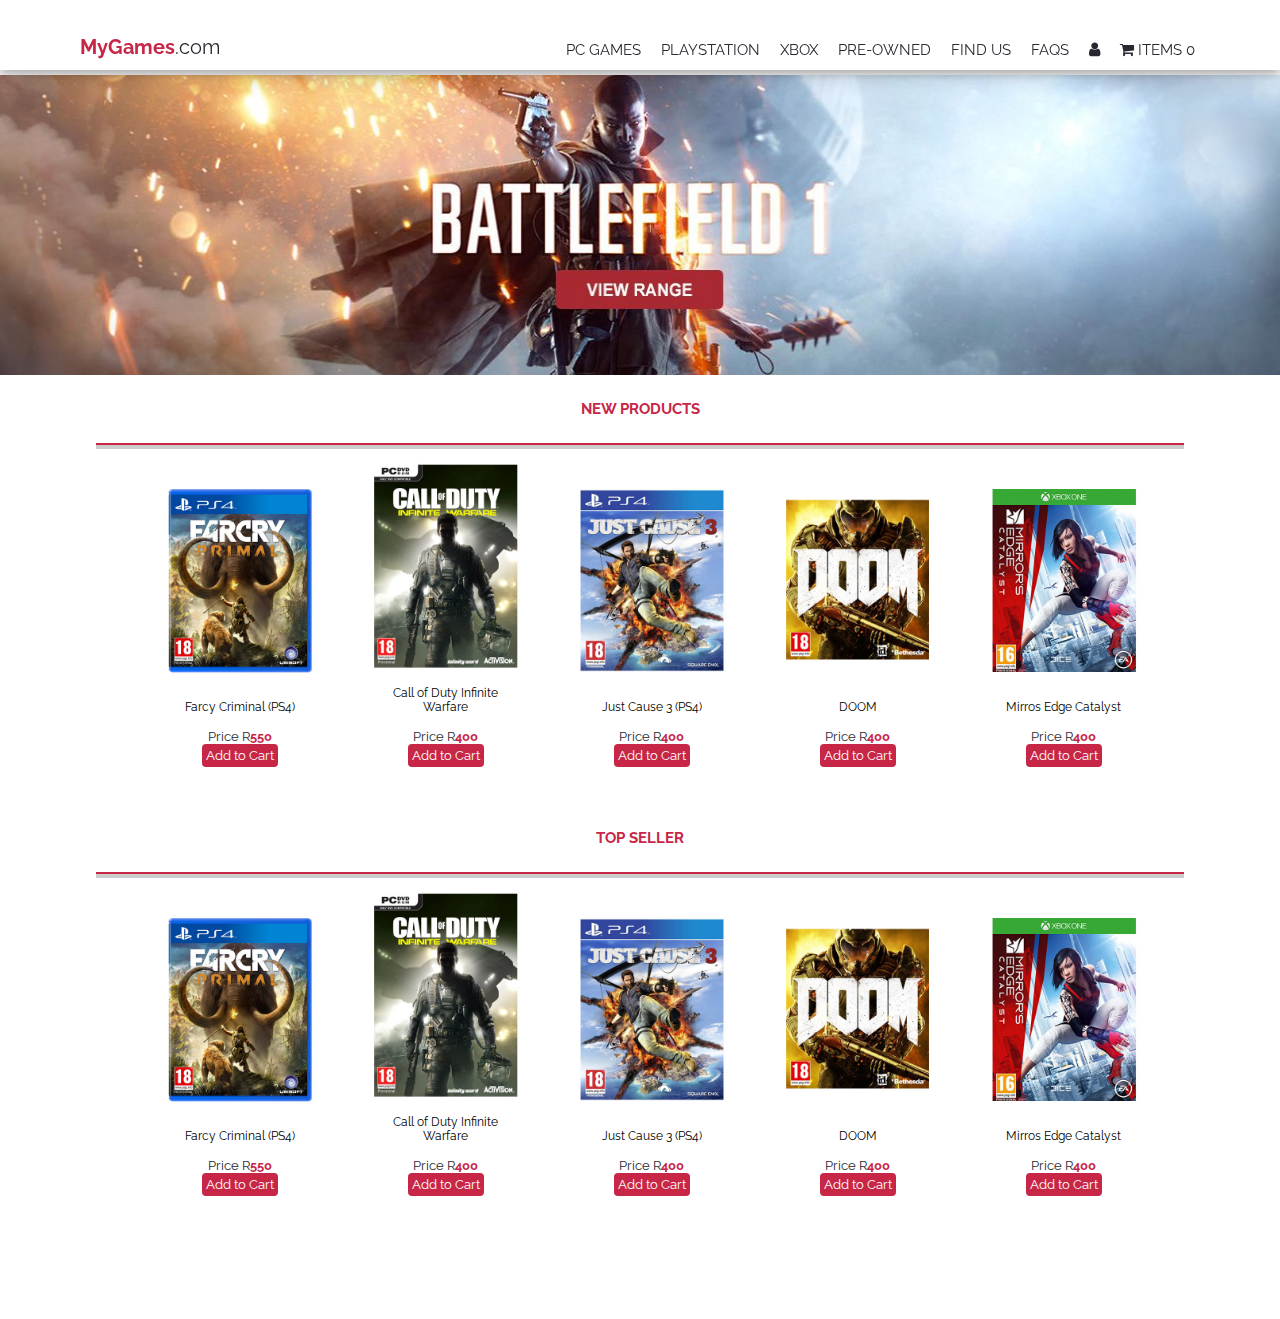
<file: index.html>
<!DOCTYPE html>
<html>
	<head>
		<meta charset="utf-8">
		<link href="https://fonts.googleapis.com/css?family=Raleway" rel="stylesheet">
		<link rel="stylesheet" type="text/css" href="css/normalization.css">
		<link rel="stylesheet" type="text/css" href="css/main.css">	
		<link rel="stylesheet" href="http://cdnjs.cloudflare.com/ajax/libs/font-awesome/4.6.3/css/font-awesome.min.css">
		<script type="text/javascript" src="js/jquery-3.1.0.min.js"></script>	
		<!--script type="text/javascript" src="js/cookie.js"></script-->	
		<script type="text/javascript" src="js/script.js"></script>
		<script type="text/javascript" src="js/slide.js"></script>		
		<title>MyGames.com|Home</title>

		
	</head>

	<body>
		<!--HEADER-->
		<header class="header">	
			<!--NAVEGATOR-->	
			<div class="nav-main">
				<div class="logo">
					<a href="index.html"><b>MyGames</b>.com</a>				
				</div>
				<ul>
					<li>
						<a class="nav-item" href="#">PC Games</a>
						<div class="nav-content">
							<div class="nav-sub">
								<ul>
									<li><a href="#">Adventure</a></li>
									<li><a href="#">Action</a></li>
									<li><a href="#">Sport</a></li>
									<li><a href="#">Shooting</a></li>
								</ul>
							</div>
						</div>
					</li>
					<li>
						<a class="nav-item" href="#">Playstation</a>
						<div class="nav-content">
							<div class="nav-sub">
								<ul>
									<li><a href="#">Adventure</a></li>
									<li><a href="#">Action</a></li>
									<li><a href="#">Sport</a></li>
									<li><a href="#">Shooting</a></li>
								</ul>
							</div>
						</div>
					</li>
					<li>
						<a class="nav-item" href="#">Xbox</a>
					</li>
					<li>
						<a class="nav-item" href="#">Pre-owned</a>
					</li>
					<li>
						<a class="nav-item" href="#">	Find Us</a>
					</li>
					<li>
						<a class="nav-item" href="#">FAQs</a>
					</li>
					<li>
						<a class="nav-item fa fa-user" aria-hidden="true" href="#" title="My Accont"></a>
					</li>
					<li class="cart">
						<a class="nav-item" href="cart-view.html" title="My Cart"> 
							<i class="fa fa-shopping-cart" aria-hidden="true"></i>
							<span class="cart-count">Items <span class="cartTotal">0</span></span>							
						</a>
						<div class="cart-content">							
							<table id="show-cart">	
							</table>
							<div> Due total: R<span id="total-cart"></span> </div>
						</div>
					</li>
				</ul>					
			</div>	
			<!--END NAVEGATOR-->
		</header>
		<!--END HEADER-->

		<!--CARROSSEL-->
		<section class="slide" >
			<img class="mySlides" src="img/img2.jpg" id="img">
			<img class="mySlides" src="img/img1.jpg" id="img">
			<img  class="mySlides" src="img/img3.jpg" id="img">			
		</section>
		<!--END CARROSSEL-->
		<!--NEW PRODUCT-->
		<section class="new-prod">
			<div class="sub-desc">
				<h3>New Products</h3>
			</div>

			<div class="prod-show">
				<div class="item">
					<div class="item-img">
						<img onmouseover="this.src='img/CallOF.jpg'" onmouseout="this.src='img/FarCry-Primal_PS4.jpg'" src="img/FarCry-Primal_PS4.jpg">
					</div>
					<div class="item-desc">
						<p>Farcy Criminal (PS4)</p>
					</div>
					<a href="#">Price R<b class="price">550</b></a><br>
					<a><span class="tile" data-name="Farcy Criminal" data-price="550">Add to Cart</span></a>
				</div>	
				<div class="item">
					<div class="item-img">
						<img onmouseover="this.src='img/CallOF.jpg'" onmouseout="this.src='img/FarCry-Primal_PS4.jpg'"  src="img/CallOF.jpg">
					</div>
					<div class="item-desc">
						<p>Call of Duty Infinite Warfare</p>
					</div>
					<a href="#">Price R<b class="price">400</b></a><br>
					<a><span class="tile" data-name="Call of Duty Infinite Warfare" data-price="400">Add to Cart</span></a>
				</div>	
				<div class="item">
					<div class="item-img">
						<img onmouseover="this.src='img/CallOF.jpg'" onmouseout="this.src='img/FarCry-Primal_PS4.jpg'"  src="img/JustPS41.jpg">
					</div>
					<div class="item-desc">
						<p>Just Cause 3 (PS4)</p>
					</div>
					<a href="#">Price R<b class="price">400</b></a><br>
					<a><span class="tile" data-name="Just Cause 3 (PS4)" data-price="400">Add to Cart</span></a>
				</div>	
				<div class="item">
					<div class="item-img">
						<img onmouseover="this.src='img/CallOF.jpg'" onmouseout="this.src='img/FarCry-Primal_PS4.jpg'"  src="img/DOOM.jpg">
					</div>
					<div class="item-desc">
						<p>DOOM</p>
					</div>
					<a href="#">Price R<b class="price">400</b></a><br>
					<a><span class="tile" data-name="DOOM" data-price="400">Add to Cart</span></a>
				</div>	
				<div class="item">
					<div class="item-img">
						<img onmouseover="this.src='img/CallOF.jpg'" onmouseout="this.src='img/FarCry-Primal_PS4.jpg'" src="img/Mirrors.jpg">
					</div>
					<div class="item-desc">
						<p>Mirros Edge Catalyst</p>
					</div>
					<a href="#">Price R<b class="price">400</b></a><br>
					<a><span class="tile" data-name="Mirros Edge Catalyst" data-price="400">Add to Cart</span></a>
				</div>			
			</div>
		</section>
		<!--END NEW PRODUCT-->

		<!--TOP SELLERS-->
		<section class="prod" 	id="p">
			<div class="sub-desc">
				<h3>top seller</h3>
			</div>

			<div class="prod-show">
				<div class="item">
					<div class="item-img">
						<img onmouseover="this.src='img/CallOF.jpg'" onmouseout="this.src='img/FarCry-Primal_PS4.jpg'" src="img/FarCry-Primal_PS4.jpg">
					</div>
					<div class="item-desc">
						<p>Farcy Criminal (PS4)</p>
					</div>
					<a href="#">Price R<b class="price">550</b></a><br>
					<a><span class="tile" data-name="Farcy Criminal" data-price="550">Add to Cart</span></a>
				</div>	
				<div class="item">
					<div class="item-img">
						<img onmouseover="this.src='img/CallOF.jpg'" onmouseout="this.src='img/FarCry-Primal_PS4.jpg'"  src="img/CallOF.jpg">
					</div>
					<div class="item-desc">
						<p>Call of Duty Infinite Warfare</p>
					</div>
					<a href="#">Price R<b class="price">400</b></a><br>
					<a><span class="tile">Add to Cart</span></a>
				</div>	
				<div class="item">
					<div class="item-img">
						<img onmouseover="this.src='img/CallOF.jpg'" onmouseout="this.src='img/FarCry-Primal_PS4.jpg'"  src="img/JustPS41.jpg">
					</div>
					<div class="item-desc">
						<p>Just Cause 3 (PS4)</p>
					</div>
					<a href="#">Price R<b class="price">400</b></a><br>
					<a><span class="tile">Add to Cart</span></a>
				</div>	
				<div class="item">
					<div class="item-img">
						<img onmouseover="this.src='img/CallOF.jpg'" onmouseout="this.src='img/FarCry-Primal_PS4.jpg'"  src="img/DOOM.jpg">
					</div>
					<div class="item-desc">
						<p>DOOM</p>
					</div>
					<a href="#">Price R<b class="price">400</b></a><br>
					<a><span class="tile">Add to Cart</span></a>
				</div>	
				<div class="item">
					<div class="item-img">
						<img onmouseover="this.src='img/CallOF.jpg'" onmouseout="this.src='img/FarCry-Primal_PS4.jpg'" src="img/Mirrors.jpg">
					</div>
					<div class="item-desc">
						<p>Mirros Edge Catalyst</p>
					</div>
					<a href="#">Price R<b class="price">400</b></a><br>
					<a><span class="tile">Add to Cart</span></a>
				</div>			
			</div>
		</section>
		<!--END TOP SELLERS-->
	</body>

	
	
</html>
</file>
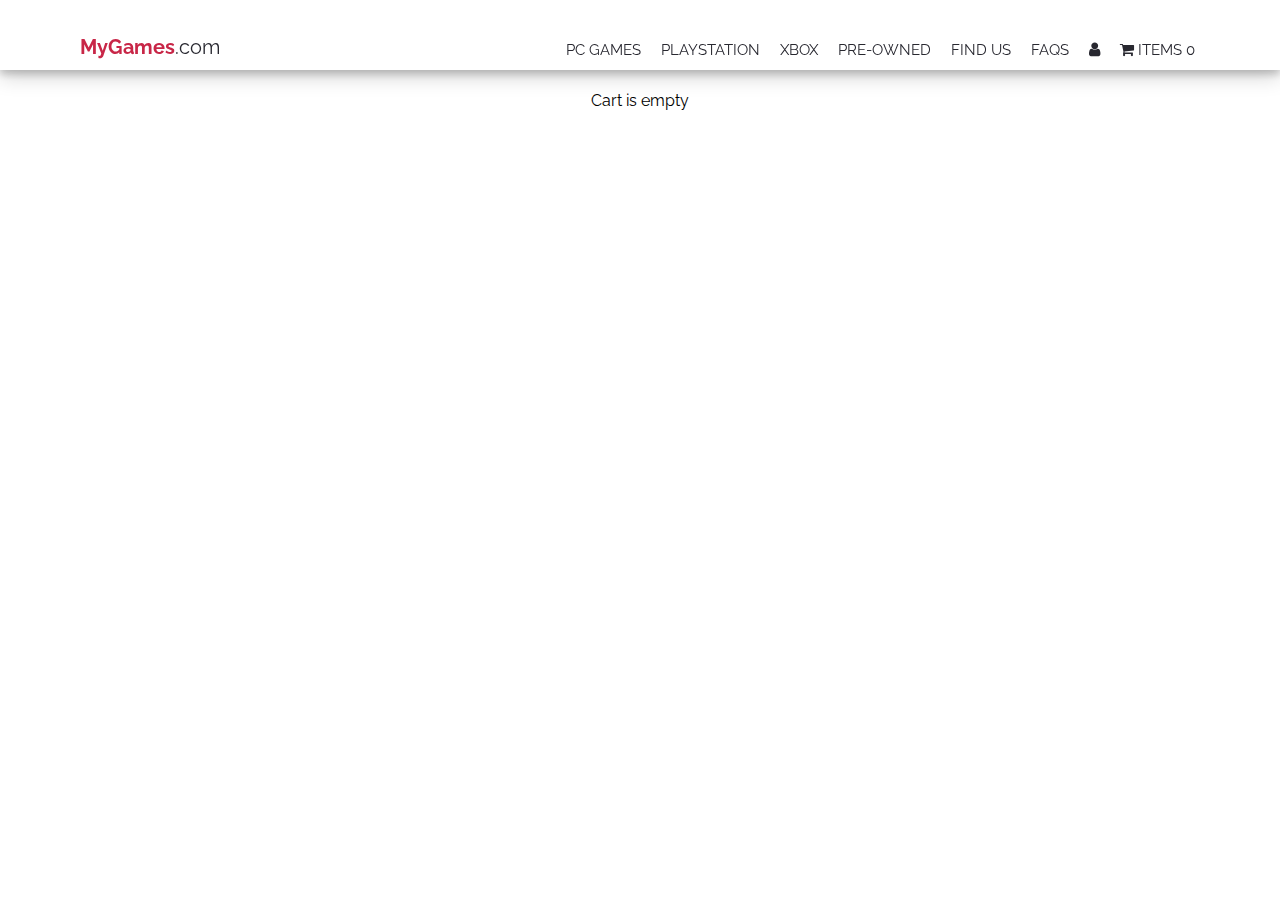
<file: cart-view.html>
<!DOCTYPE html>
<html>
	<head>
		<meta charset="utf-8">
		<link href="https://fonts.googleapis.com/css?family=Raleway" rel="stylesheet">
		<link rel="stylesheet" type="text/css" href="css/normalization.css">
		<link rel="stylesheet" type="text/css" href="css/main.css">	
		<link rel="stylesheet" href="http://cdnjs.cloudflare.com/ajax/libs/font-awesome/4.6.3/css/font-awesome.min.css">
		<script type="text/javascript" src="js/jquery-3.1.0.min.js"></script>	
		<script type="text/javascript" src="js/script.js"></script>
		<title>MyGames.com|Home</title>

		
	</head>

	<body>
		<!--HEADER-->
		<header class="header">	
			<!--NAVEGATOR-->	
			<div class="nav-main">
				<div class="logo">
					<a href="index.html"><b>MyGames</b>.com</a>				
				</div>
				<ul>
					<li>
						<a class="nav-item" href="#">PC Games</a>
						<div class="nav-content">
							<div class="nav-sub">
								<ul>
									<li><a href="#">Adventure</a></li>
									<li><a href="#">Action</a></li>
									<li><a href="#">Sport</a></li>
									<li><a href="#">Shooting</a></li>
								</ul>
							</div>
						</div>
					</li>
					<li>
						<a class="nav-item" href="#">Playstation</a>
						<div class="nav-content">
							<div class="nav-sub">
								<ul>
									<li><a href="#">Adventure</a></li>
									<li><a href="#">Action</a></li>
									<li><a href="#">Sport</a></li>
									<li><a href="#">Shooting</a></li>
								</ul>
							</div>
						</div>
					</li>
					<li>
						<a class="nav-item" href="#">Xbox</a>
					</li>
					<li>
						<a class="nav-item" href="#">Pre-owned</a>
					</li>
					<li>
						<a class="nav-item" href="#">	Find Us</a>
					</li>
					<li>
						<a class="nav-item" href="#">FAQs</a>
					</li>
					<li>
						<a class="nav-item fa fa-user" aria-hidden="true" href="#" title="My Accont"></a>
					</li>
					<li class="cart">
						<a class="nav-item" href="#" title="My Cart"> 
							<i class="fa fa-shopping-cart" aria-hidden="true"></i>
							<span class="cart-count">Items <span class="cartTotal">0</span></span>							
						</a>						
					</li>
				</ul>					
			</div>	
			<!--END NAVEGATOR-->
		</header>
		<!--END HEADER-->
		
		<!--CARROSSEL-->
		<section class="cart-prev">
			<div class="sub-desc">
				<h3>My Cart</h3>
			</div>
										
			<table id="show-cart">	
			</table>
			<div class="total"> <p>Due total: R<span id="total-cart"></span></p> </div>
			
		</section>
	
	</body>

	
	
</html>
</file>
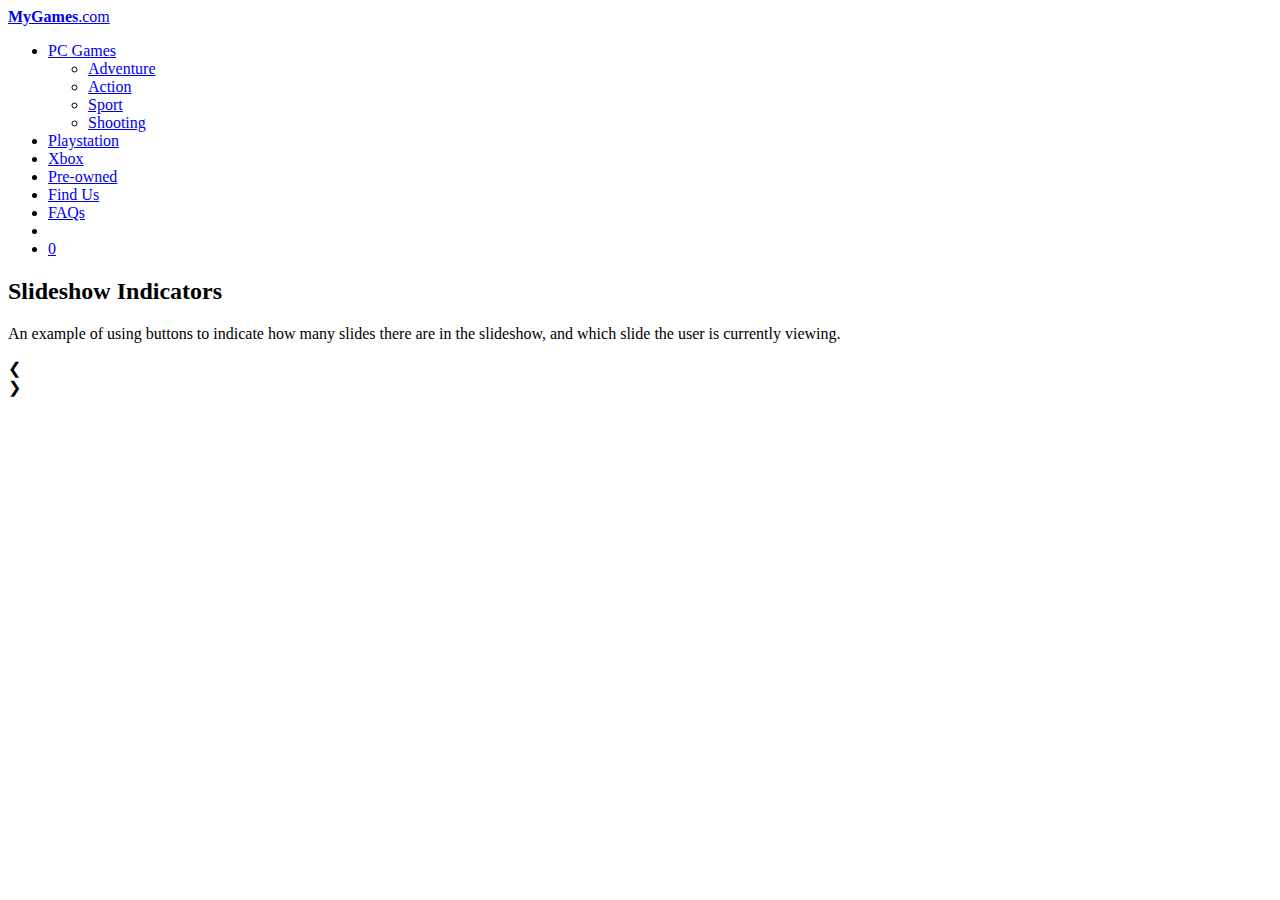
<file: img/slide.html>
<!DOCTYPE html>
<html>
<meta name="viewport" content="width=device-width, initial-scale=1">
<link rel="stylesheet" href="http://www.w3schools.com/lib/w3.css">
<style>
.mySlides {display:none}
.w3-left, .w3-right, .w3-badge {cursor:pointer}
.w3-badge {height:13px;width:13px;padding:0}
</style>
<body>
<header>    
      <nav class="nav-main">
        <div class="logo">
          <a href="#"><b>MyGames</b>.com</a>        
        </div>
        <ul>
          <li>
            <a class="nav-item" href="#">PC Games</a>
            <div class="nav-content">
              <div class="nav-sub">
                <ul>
                  <li><a href="#">Adventure</a></li>
                  <li><a href="#">Action</a></li>
                  <li><a href="#">Sport</a></li>
                  <li><a href="#">Shooting</a></li>
                </ul>
              </div>
            </div>
          </li>
          <li>
            <a class="nav-item" href="#">Playstation</a>
          </li>
          <li>
            <a class="nav-item" href="#">Xbox</a>
          </li>
          <li>
            <a class="nav-item" href="#">Pre-owned</a>
          </li>
          <li>
            <a class="nav-item" href="#"> Find Us</a>
          </li>
          <li>
            <a class="nav-item" href="#">FAQs</a>
          </li>
          <li>
            <a class="nav-item fa fa-user" aria-hidden="true" href="#" title="My Accont"></a>
          </li>
          <li>
            <a class="nav-item" href="#" title="My Cart"> 
              <i class="fa fa-shopping-cart" aria-hidden="true"></i>
              <span class="cart-count">0</span>
            </a>
          </li>
        </ul>   
      </nav>      
    

<div class="w3-container">
  <h2>Slideshow Indicators</h2>
  <p>An example of using buttons to indicate how many slides there are in the slideshow, and which slide the user is currently viewing.</p>
</div>

<div class="w3-content w3-display-container" style="max-width:1294px">
  <img class="mySlides" src="img1.jpg" style="width:100%">
  <img class="mySlides" src="img2.jpg" style="width:100%">
  <img class="mySlides" src="img3.jpg" style="width:100%">
  <div class="w3-center w3-section w3-large w3-text-white w3-display-bottomleft" style="width:100%">
    <div class="w3-left w3-padding-left w3-hover-text-khaki" onclick="plusDivs(-1)">&#10094;</div>
    <div class="w3-right w3-padding-right w3-hover-text-khaki" onclick="plusDivs(1)">&#10095;</div>
    <span class="w3-badge demo w3-border w3-transparent w3-hover-white" onclick="currentDiv(1)"></span>
    <span class="w3-badge demo w3-border w3-transparent w3-hover-white" onclick="currentDiv(2)"></span>
    <span class="w3-badge demo w3-border w3-transparent w3-hover-white" onclick="currentDiv(3)"></span>
  </div>
</div>



</body>
</html>
</file>
<file: css/normalization.css>
a, a:hover, a:focus{
	text-decoration:none;
}
body{
	background-color: #fff;
	font-family:'Raleway', sans-serif;
	margin: 0;	
}
</file>
<file: css/main.css>
/*HEADER*/

.header{
	height: 75px;
}
.nav{
	height: 75px;
}
.nav-main{
	width: 100%;	
	height: 70px;
	background-color: #fff;	
	position: fixed;
	box-shadow: 0 4px 8px 0 rgba(0, 0, 0, 0.2), 0 6px 20px 0 rgba(0, 0, 0, 0.19);
}

.logo{
	margin-top: 10px;
}

.logo a{
	color: #282830;
	font-size: 20px;
	height: 30px;
	float: left;
	padding: 15px 30px;
	margin-top: 10px;
	margin-left: 50px;
}

.logo b{
	color: #c82647;
}

.nav-main > ul{
	margin-right: 75px; 
	padding: 0;
	float: right;
	list-style-type: none;
}

.nav-main > ul > li{
	float: left;
}

.nav-item{
	font-size: 15px;
	display: inline-block;
	padding: 15px 10px;
	height: 30px;
	text-decoration: none;
	color: #282830;
	text-transform: uppercase;
}

.nav-item:hover{
	color: #c82647;
	font-weight: bold;
	text-transform: uppercase;	
}

.nav-content{
	background-color: #fff;
	position: absolute;
	top: 70px;
	overflow: hidden;
	max-height: 0;
	text-transform: uppercase;
	font-size: 12px;
}
.nav-content a{
	color:#c82647;
	text-decoration: none;	
}
.nav-sub{
	padding: 20px;
}
.nav-sub ul{
	margin: 0;
	padding: 0;
	list-style-type: none;
}

.nav ul li:hover{
}
.nav-sub ul li a{
	display: inline-block;
	padding: 5px 0;
}

.nav-item:focus ~ .nav-content{
	max-height: 400px;
	width: 420px;
	transition: max-height 0.4s;
}

/*CART*/
.cart{
	float: left;
}
.cart-content{
	background-color: #fff;
	position: absolute;
	top: 70px;
	overflow: hidden;
	max-height: 0;
	text-transform: uppercase;
	font-size: 10px;

}

.nav-item:focus ~ .cart-content{
	max-height: 400px;
	width: 250px;
	transition: max-height 0.4s;	
	float: left;
}

/*SLIDE*/
.slide{
	height: 300px;
	width: 100%;
	overflow: hidden;
}

.slide img{
	height: 100%;
	width: 100%;
}

/*PRODUCT*/

.prod{
	width: 100%;
	height: 500px;
	background-color: #fff;
}

.sub-desc{
	border-bottom: 2px #c82647 solid;
	width: 85%;
	margin: 0 auto;
	box-shadow: 0 4px 0px 0 rgba(0, 0, 0, 0.2);
}
.sub-desc h3{
	padding: 10px;
	text-align: center;
	color: #c82647;
	text-transform: uppercase;
	font-size: 15px;
}
.prod-show{
	padding-top: 10px;
	width: 85%;
	margin:  0 auto;
	padding-left: 85px;
}
.item{
	text-align: center;
	display: inline-block;
	margin-right: 5px;
	margin-left: 5px;
	width: 192px;
	height: 335px;
}
.item a{
	font-size: 13px;
	color:  #282830;
}
.item b{
	color: #c82647;
}
.item-img{
	padding-top: 4px;
	margin: 0 auto;
	width: 150px;
	height: 215px;
	overflow: hidden;
}

.item-img img{
	height: 100%;
	width: 100%;
}

.item-desc{
	padding-top: 0;
	padding-bottom: 0;
	margin: 0 auto;
	width: 150px;
}

.item-desc p {
	font-size: 12px;
}
.item a span{
	cursor: pointer;
	background-color: #c82647;
	color: #fff;
	padding: 4px;
	border-radius: 4px;
}



.cart-prev{
	height: 500px;
	width: 100%;
	text-align: center;
	background-color: #fff;
	margin: 0 auto;
}


/*Table Cart*/
table {
    border-collapse: collapse;
    width: 75%;
    margin: 0 auto;
    margin-top: 10px;
    border-radius: 5px;
}

th, td {
    text-align: center;
    padding: 10px;
}
td{
	font-size: 12px;
}

tr:nth-child(even){background-color: #f2f2f2}

th {
	font-size: 14px;
	font-weight: 700;
    background-color: #c82647;
    color: white;
}
.total{
	width: 75%;
	text-align: right;
	background-color: #c82647;
	color: #fff;
	margin: 0 auto;	
}

.total p{
	padding-bottom: 8px;
	padding-top: 8px;
	margin-right:  40px;
	font-weight: 700;
}

 #show-cart span{
	cursor: pointer;
	background-color: #c82647;
	color: #fff;
	padding: 4px;
	border-radius: 4px;
	font-size: 12px;
}
</file>
